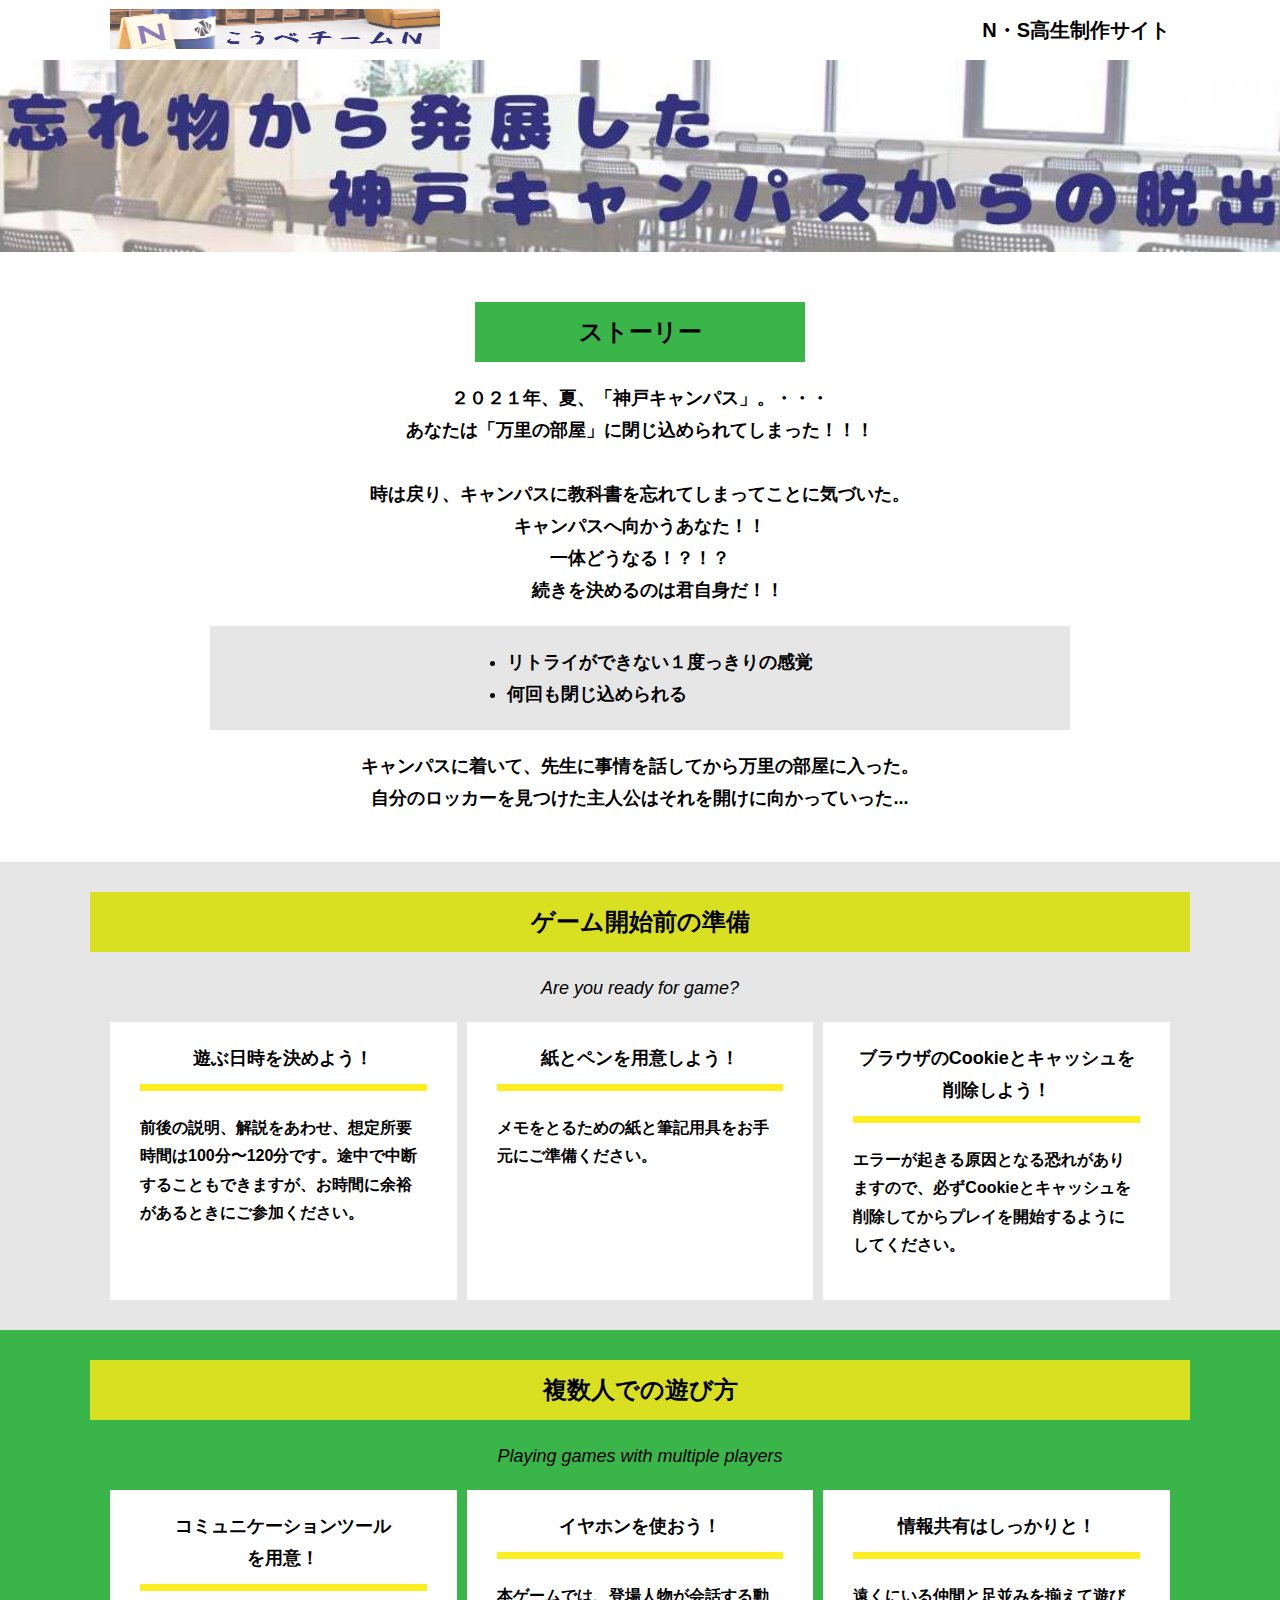
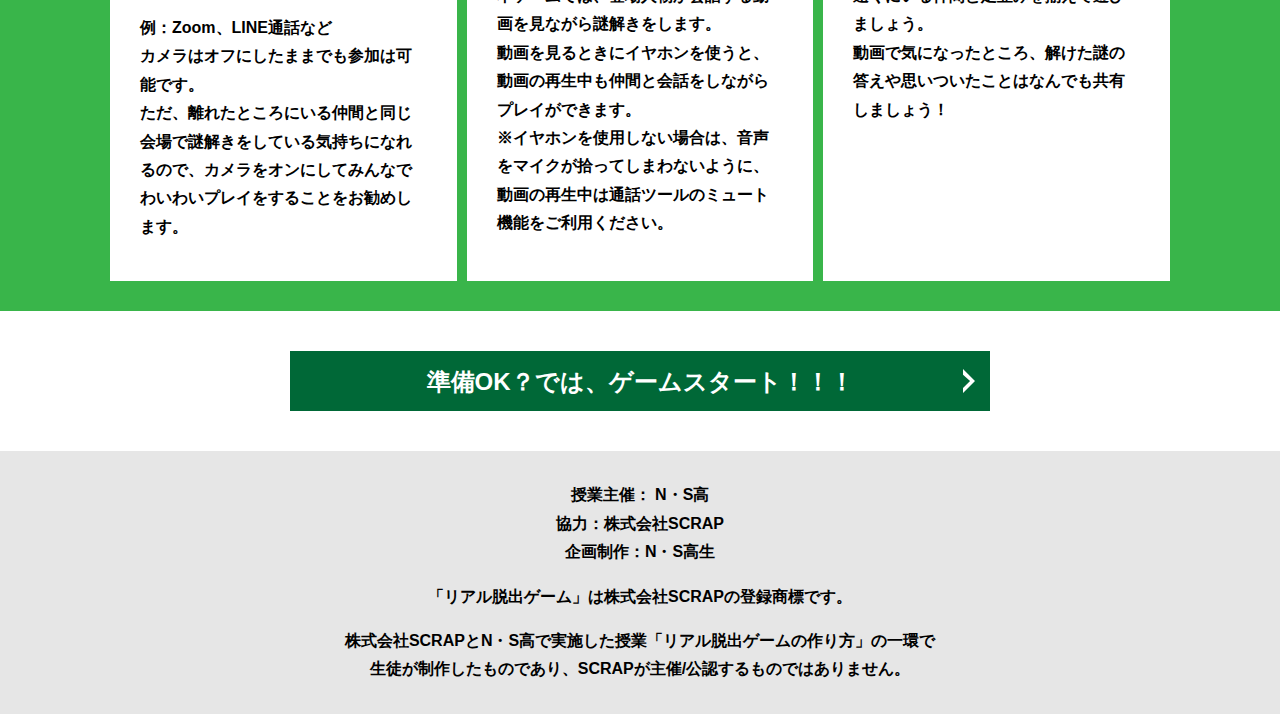
<file: index.html>
<!DOCTYPE html>
<html lang="ja">
<head>
  <meta charset="UTF-8">
  <meta http-equiv="X-UA-Compatible" content="IE=edge">
  <meta name="viewport" content="width=device-width, initial-scale=1.0">
  <title>忘れ物から発展した神戸キャンパスからの脱出 │ Project N</title>
  <link rel="stylesheet" href="assets/css/normalize.css">
  <link rel="stylesheet" href="assets/css/style.css">
</head>
<body>
  <svg width="0" height="0" class="hidden">
    <symbol xmlns="http://www.w3.org/2000/svg" viewBox="0 0 12.47 24.94" id="arrow" class="arrow_svg">
      <title>arrow</title>
      <polygon points="0 24.94 0 19.66 7.35 12.47 0 5.92 0 0 12.47 12.47 0 24.94"/>
    </symbol>
  </svg>
  <header class="header">
    <div class="container">
      <div class="header__logo"><img class="logo" src="assets/images/logo.png" alt="チームロゴ"></div>
      <div class="header__name">N・S高生制作サイト</div>
    </div>
  </header>
  <main class="main index-page">
    <!-- タイトルエリア　ここから -->
    <h1 class="main-title"><img src="assets/images/top.jpg" alt="Presented by SCRAP×N・S高リアル脱出ゲーム制作PJ 忘れ物から発展した神戸キャンパスからの脱出"></h1>
    <!-- タイトルエリア　ここまで -->
    <section class="section section--story">
      <div class="container">
        <h2 class="section-title section-title--keycolor section-title--story">ストーリー</h2>
        <div class="story">
          <p class="text-center">２０２１年、夏、「神戸キャンパス」。・・・<br>
            あなたは「万里の部屋」に閉じ込められてしまった！！！<br>
            <br>
            時は戻り、キャンパスに教科書を忘れてしまってことに気づいた。<br>
            キャンパスへ向かうあなた！！<br>
            一体どうなる！？！？<br>
           　　続きを決めるのは君自身だ！！<br>
            </p>
          <div class="story__note__outer bg-color--gray">
            <ul class="story__note">
              <li>リトライができない１度っきりの感覚</li>
              <li>何回も閉じ込められる</li>
            </ul>
          </div>
          <p class="text-center">キャンパスに着いて、先生に事情を話してから万里の部屋に入った。<br>
            自分のロッカーを見つけた主人公はそれを開けに向かっていった...</p>
        </div>
      </div>
    </section>
    <section class="section bg-color--gray">
      <div class="container">
        <h2 class="section-title">ゲーム開始前の準備</h2>
        <p class="font-eng text-center">Are you ready for game?</p>
        <!--
          class名"row"内のclass名"column"が横並びになります。
          改行する場合は以下のように追加してください。
          <div class="row">
            <div class="column">
              ～ 内容 ～
            </div>
          </div>
        -->
        <div class="row">
          <div class="column">
            <div class="card">
              <h3 class="card__title">遊ぶ日時を決めよう！</h3>
              <p class="card__content">前後の説明、解説をあわせ、想定所要時間は100分〜120分です。途中で中断することもできますが、お時間に余裕があるときにご参加ください。</p>
            </div>
          </div>
          <div class="column">
            <div class="card">
              <h3 class="card__title">紙とペンを用意しよう！</h3>
              <p class="card__content">メモをとるための紙と筆記用具をお手元にご準備ください。</p>
            </div>
          </div>
          <div class="column">
            <div class="card">
              <h3 class="card__title">ブラウザのCookieとキャッシュを<br>削除しよう！</h3>
              <p class="card__content">エラーが起きる原因となる恐れがありますので、必ずCookieとキャッシュを削除してからプレイを開始するようにしてください。</p>
            </div>
          </div>
        </div>
      </div>
    </section>
    <section class="section bg-color--keycolor">
      <div class="container">
        <h2 class="section-title">複数人での遊び方</h2>
        <p class="font-eng text-center">Playing games with multiple players</p>
        <div class="row">
          <div class="column">
            <div class="card">
              <h3 class="card__title">コミュニケーションツール<br>を用意！</h3>
              <p class="card__content">例：Zoom、LINE通話など<br>
                カメラはオフにしたままでも参加は可能です。<br>
                ただ、離れたところにいる仲間と同じ会場で謎解きをしている気持ちになれるので、カメラをオンにしてみんなでわいわいプレイをすることをお勧めします。</p>
            </div>
          </div>
          <div class="column">
            <div class="card">
              <h3 class="card__title">イヤホンを使おう！</h3>
              <p class="card__content">本ゲームでは、登場人物が会話する動画を見ながら謎解きをします。<br>
                動画を見るときにイヤホンを使うと、動画の再生中も仲間と会話をしながらプレイができます。<br>
                ※イヤホンを使用しない場合は、音声をマイクが拾ってしまわないように、動画の再生中は通話ツールのミュート機能をご利用ください。</p>
            </div>
          </div>
          <div class="column">
            <div class="card">
              <h3 class="card__title">情報共有はしっかりと！</h3>
              <p class="card__content">遠くにいる仲間と足並みを揃えて遊びましょう。<br>
                動画で気になったところ、解けた謎の答えや思いついたことはなんでも共有しましょう！</p>
            </div>
          </div>
        </div>
      </div>
    </section>
    <section class="section">
      <div class="container">
        <a class="btn" href="main.html">準備OK？では、ゲームスタート！！！<svg class="btn__arrow"><use xlink:href="#arrow"></use></svg></a>
      </div>
    </section>
  </main>
  <footer class="footer section bg-color--gray">
    <div class="container">
      <p class="text-center">授業主催： N・S高<br>協力：株式会社SCRAP<br>企画制作：N・S高生</p>
      <p class="text-center">「リアル脱出ゲーム」は株式会社SCRAPの登録商標です。</p>
      <p class="text-center">株式会社SCRAPとN・S高で実施した授業「リアル脱出ゲームの作り方」の一環で<br>生徒が制作したものであり、SCRAPが主催/公認するものではありません。</p>
    </div>
  </footer>
</body>
</html>
</file>
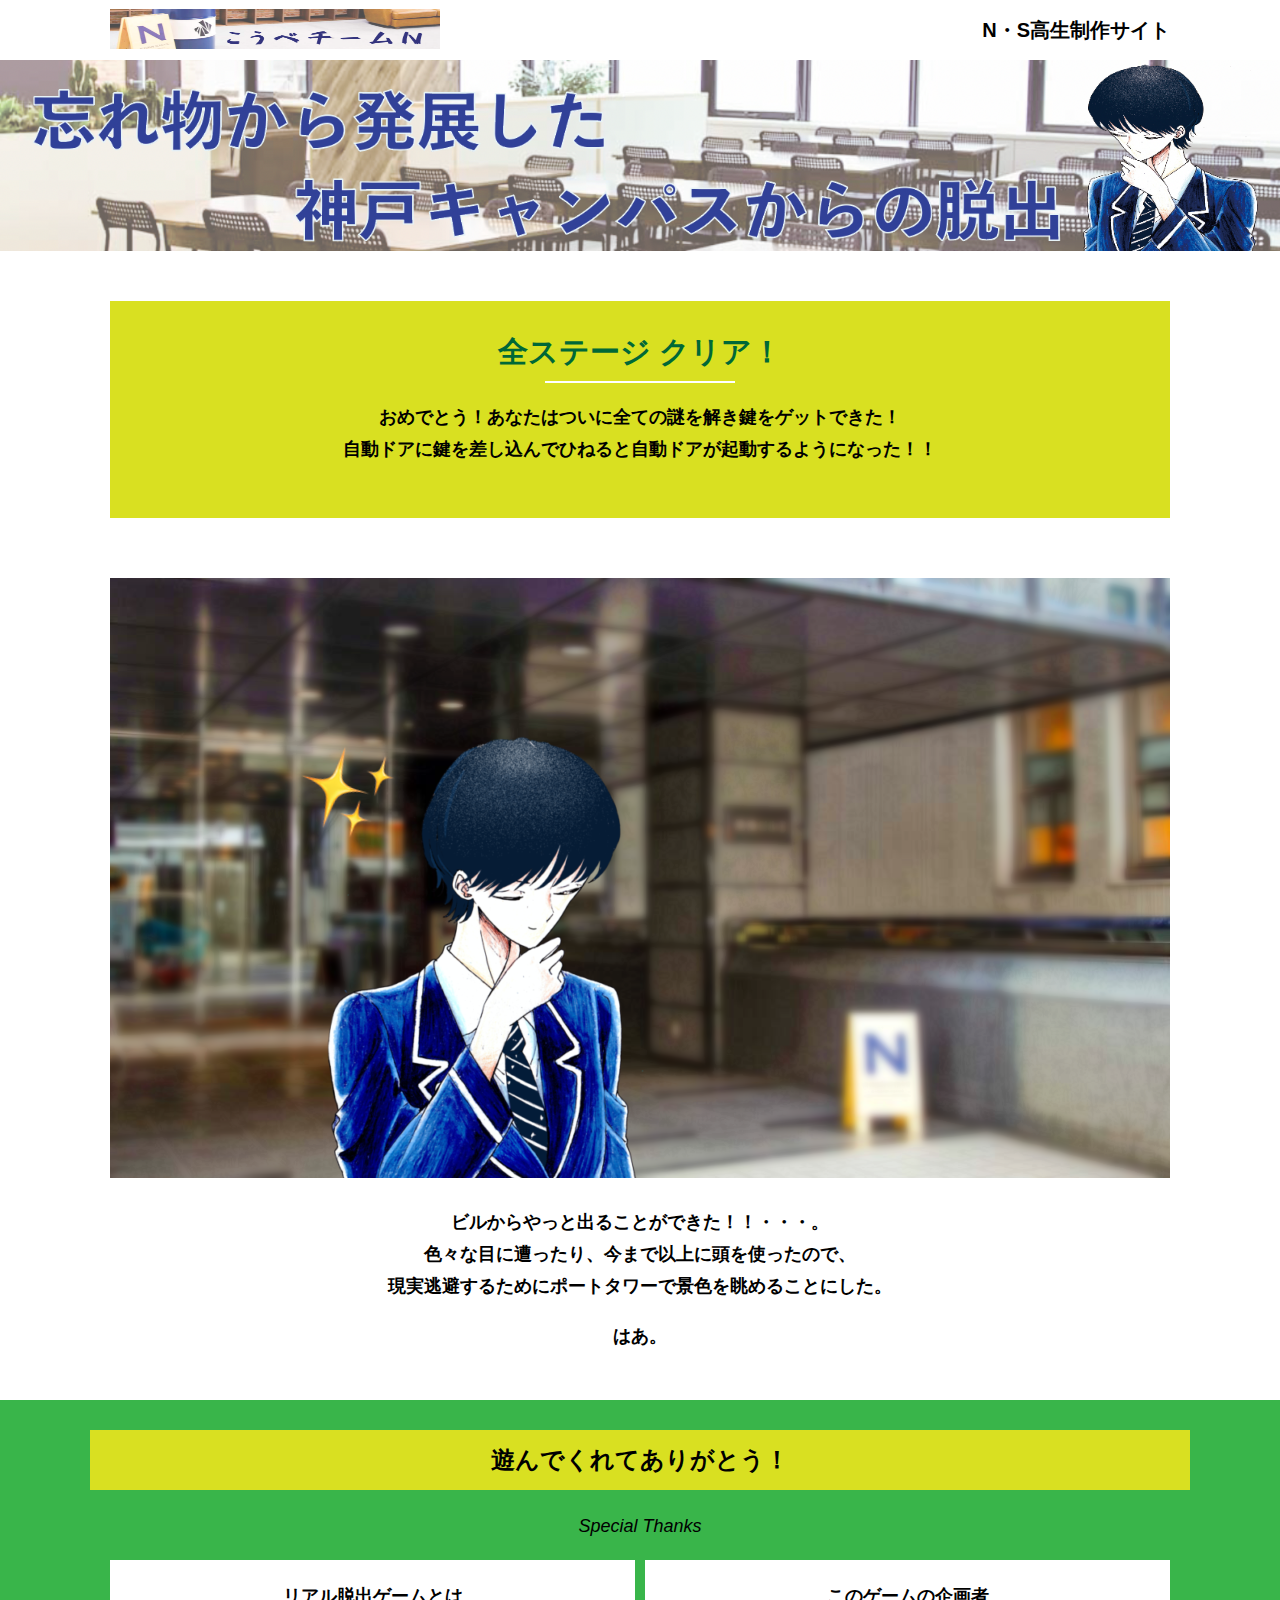
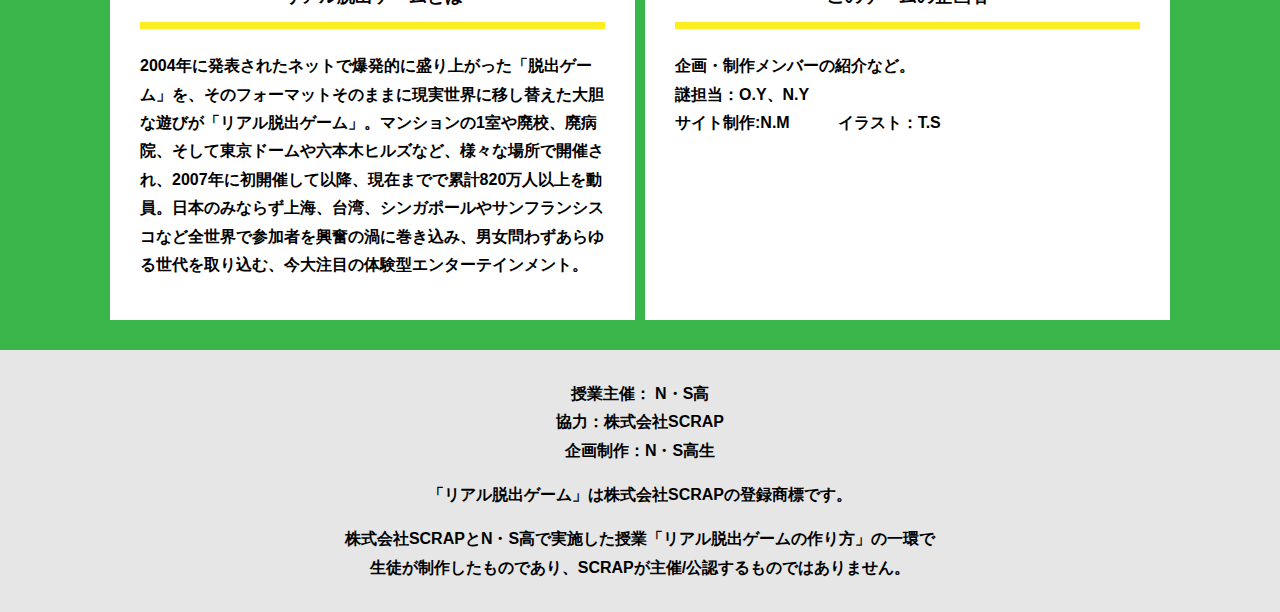
<file: final.html>
<!DOCTYPE html>
<html lang="ja">
<head>
  <meta charset="UTF-8">
  <meta http-equiv="X-UA-Compatible" content="IE=edge">
  <meta name="viewport" content="width=device-width, initial-scale=1.0">
  <title>忘れ物から発展した神戸キャンパスからの脱出 │ Project N</title>
  <link rel="stylesheet" href="assets/css/normalize.css">
  <link rel="stylesheet" href="assets/css/style.css">
</head>
<body>
  <header class="header">
    <div class="container">
      <div class="header__logo"><img class="logo" src="assets/images/logo.png" alt="チームロゴ"></div>
      <div class="header__name">N・S高生制作サイト</div>
    </div>
  </header>
  <main class="main final-page">
    <!-- タイトルエリア　ここから -->
    <h1 class="main-title"><img src="assets/images/top.kobe.png" alt="忘れ物から発展した神戸キャンパスからの脱出"></h1>
    <!-- タイトルエリア　ここまで -->
    <section class="section">
      <div class="container">
        <div class="box bg-color--subcolor">
          <h2 class="section-title--border">全ステージ クリア！</h2>
          <p class="text-center">おめでとう！あなたはついに全ての謎を解き鍵をゲットできた！<br>
            自動ドアに鍵を差し込んでひねると自動ドアが起動するようになった！！</p>
        </div>
      </div>
    </section>
    <section class="section">
      <div class="container">
          <figure class="image__container">
             <img src="assets/images/nakamura.png" alt="">
          </figure>

<!--  YouTube貼り付け
            <div class="youtube__container">
              <div class="youtube">
                <iframe width="560" height="315" src="https://www.youtube.com/embed/IRyJe-0Uie0?controls=0" title="YouTube video player" frameborder="0" allow="accelerometer; autoplay; clipboard-write; encrypted-media; gyroscope; picture-in-picture" allowfullscreen></iframe>
              </div>
            </div>
Youtube貼り付けここまで-->
         
      </div>
        
        <p class="text-center">ビルからやっと出ることができた！！・・・。<br>
          色々な目に遭ったり、今まで以上に頭を使ったので、<br>
          現実逃避するためにポートタワーで景色を眺めることにした。</p>
        <p class="text-center">はあ。</p>
      </div>
    </section>
    <section class="section bg-color--keycolor">
      <div class="container">
        <h2 class="section-title">遊んでくれてありがとう！</h2>
        <p class="font-eng text-center">Special Thanks</p>
        <div class="row">
          <div class="column">
            <div class="card">
              <h3 class="card__title">リアル脱出ゲームとは</h3>
              <p class="card__content">2004年に発表されたネットで爆発的に盛り上がった「脱出ゲーム」を、そのフォーマットそのままに現実世界に移し替えた大胆な遊びが「リアル脱出ゲーム」。マンションの1室や廃校、廃病院、そして東京ドームや六本木ヒルズなど、様々な場所で開催され、2007年に初開催して以降、現在までで累計820万人以上を動員。日本のみならず上海、台湾、シンガポールやサンフランシスコなど全世界で参加者を興奮の渦に巻き込み、男女問わずあらゆる世代を取り込む、今大注目の体験型エンターテインメント。</p>
            </div>
          </div>
          <div class="column">
            <div class="card">
              <h3 class="card__title">このゲームの企画者</h3>
              <p class="card__content">企画・制作メンバーの紹介など。<br>
                謎担当：O.Y、N.Y<br>
                サイト制作:N.M　　　イラスト：T.S</p>
            </div>
          </div>
        </div>
      </div>
    </section>
  </main>
  <footer class="footer section bg-color--gray">
    <div class="container">
        <p class="text-center">授業主催： N・S高<br>協力：株式会社SCRAP<br>企画制作：N・S高生</p>
        <p class="text-center">「リアル脱出ゲーム」は株式会社SCRAPの登録商標です。</p>
        <p class="text-center">株式会社SCRAPとN・S高で実施した授業「リアル脱出ゲームの作り方」の一環で<br>生徒が制作したものであり、SCRAPが主催/公認するものではありません。</p>
    </div>
  </footer>
</body>
</html>
</file>
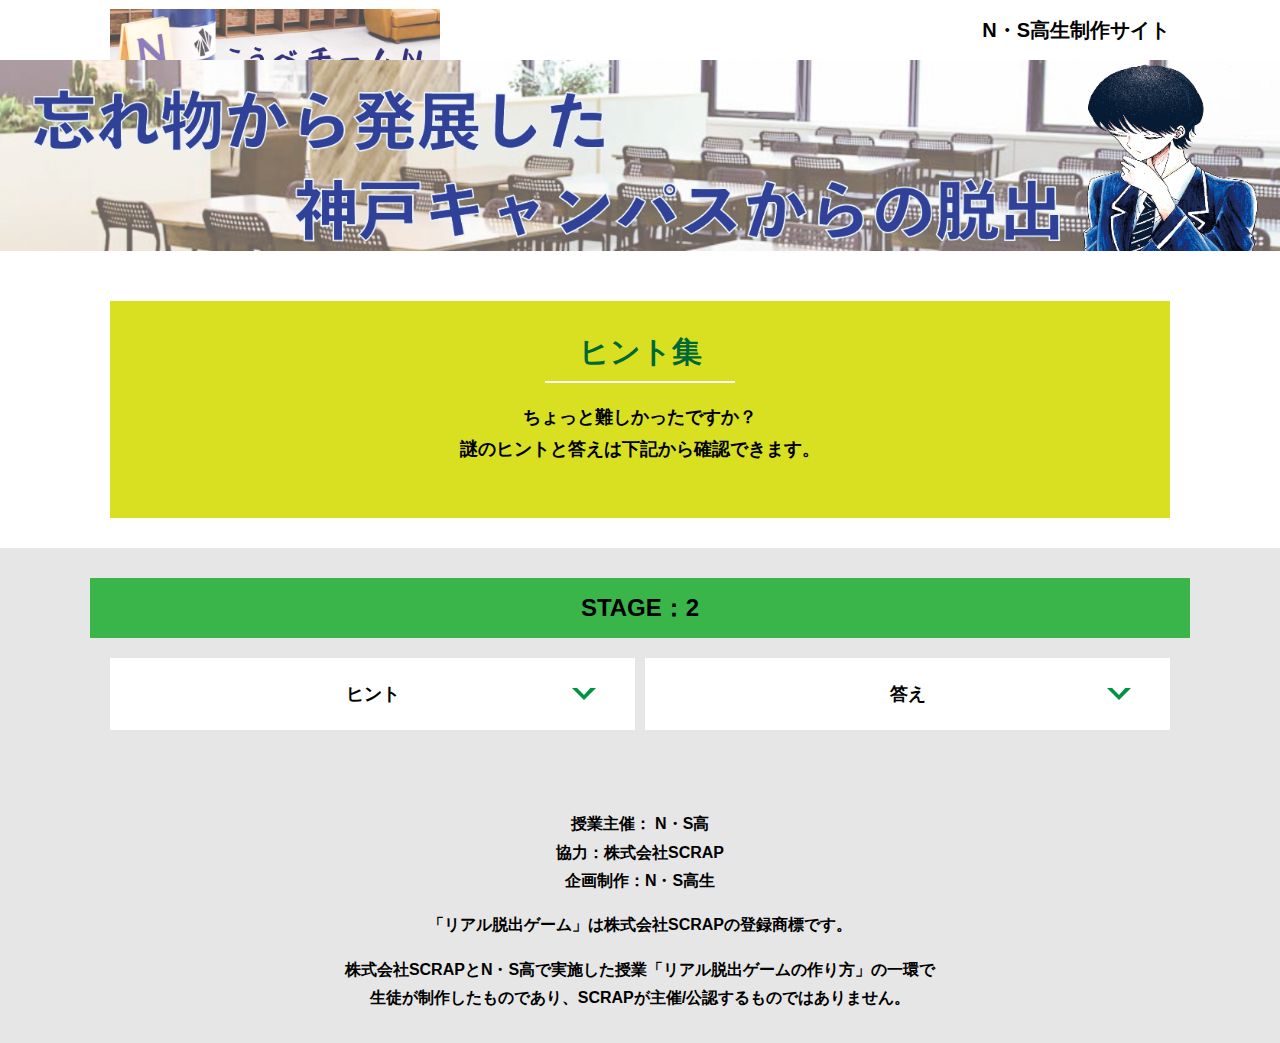
<file: hint2.html>
<!DOCTYPE html>
<html lang="ja">
<head>
  <meta charset="UTF-8">
  <meta http-equiv="X-UA-Compatible" content="IE=edge">
  <meta name="viewport" content="width=device-width, initial-scale=1.0">
  <title>ヒント │ 忘れ物から発展した神戸キャンパスからの脱出 │ Project N</title>
  <link rel="stylesheet" href="assets/css/normalize.css">
  <link rel="stylesheet" href="assets/css/style.css">
</head>
<body>
  <svg width="0" height="0" class="hidden">
    <symbol xmlns="http://www.w3.org/2000/svg" viewBox="0 0 12.47 24.94" id="arrow" class="arrow_svg">
      <title>arrow</title>
      <polygon points="0 24.94 0 19.66 7.35 12.47 0 5.92 0 0 12.47 12.47 0 24.94"/>
    </symbol>
  </svg>
  <header class="header">
    <div class="container">
      <div class="header__logo"><img src="assets/images/logo.png" alt="チームロゴ"></div>
      <div class="header__name">N・S高生制作サイト</div>
    </div>
  </header>
  <main class="main hint-page">
    <!-- タイトルエリア　ここから -->
    <h1 class="main-title"><img src="assets/images/top.kobe.png" alt="忘れ物から発展した神戸キャンパスからの脱出"></h1>
    <!-- タイトルエリア　ここまで -->
    <section class="section">
      <div class="container">
        <div class="box bg-color--subcolor">
          <h2 class="section-title--border">ヒント集</h2>
          <p class="text-center">ちょっと難しかったですか？<br>
            謎のヒントと答えは下記から確認できます。</p>
        </div>
      </div>
    </section>
    <!-- STAGE2ヒント　ここから -->
    <section id="stage2" class="section bg-color--gray">
      <div class="container">
        <h2 class="section-title section-title--keycolor">STAGE：2</h2>
        <div class="row">
          <div class="column">
            <div class="card">
              <h3 class="card__title">ヒント<svg class="card__arrow"><use xlink:href="#arrow"></use></svg></h3>
              <p class="card__content">迷路を解いてカタカナを読んでみよう</p>
            </div>
              
 <!-- 2-2ヒント追加
            <div class="card">
              <h3 class="card__title">2-2ヒント<svg class="card__arrow"><use xlink:href="#arrow"></use></svg></h3>
              <p class="card__content">テキストテキストテキストテキストテキストテキストテキストテキストテキストテキスト</p>
            </div>
2-2ヒント追加ここまで -->

 <!-- 2-3ヒント追加
        　　 <div class="card">
              <h3 class="card__title">2-3ヒント<svg class="card__arrow"><use xlink:href="#arrow"></use></svg></h3>
              <p class="card__content">テキストテキストテキストテキストテキストテキストテキストテキストテキストテキスト</p>
            </div>
2-3ヒント追加ここまで -->
              
          </div>
          <div class="column">
            <div class="card">
              <h3 class="card__title">答え<svg class="card__arrow"><use xlink:href="#arrow"></use></svg></h3>
              <p class="card__content">マネキンポケット</p>
            </div>
              
<!-- 2-2答え追加
            <div class="card">
              <h3 class="card__title">2-2答え<svg class="card__arrow"><use xlink:href="#arrow"></use></svg></h3>
              <p class="card__content">587412369/p>
            </div>
2-2答え追加ここまで -->
              
<!-- 2-3答え追加          
            <div class="card">
              <h3 class="card__title">2-3答え<svg class="card__arrow"><use xlink:href="#arrow"></use></svg></h3>
              <p class="card__content">587412369/p>
            </div>
2-3答え追加ここまで -->
              
          </div>
        </div>
      </div>
    </section>
    <!-- STAGE2ヒント　ここまで -->
  </main>
  <footer class="footer section bg-color--gray">
    <div class="container">
        <p class="text-center">授業主催： N・S高<br>協力：株式会社SCRAP<br>企画制作：N・S高生</p>
        <p class="text-center">「リアル脱出ゲーム」は株式会社SCRAPの登録商標です。</p>
        <p class="text-center">株式会社SCRAPとN・S高で実施した授業「リアル脱出ゲームの作り方」の一環で<br>生徒が制作したものであり、SCRAPが主催/公認するものではありません。</p>
    </div>
  </footer>
  <script src="assets/js/hint.js"></script>
</body>
</html>
</file>
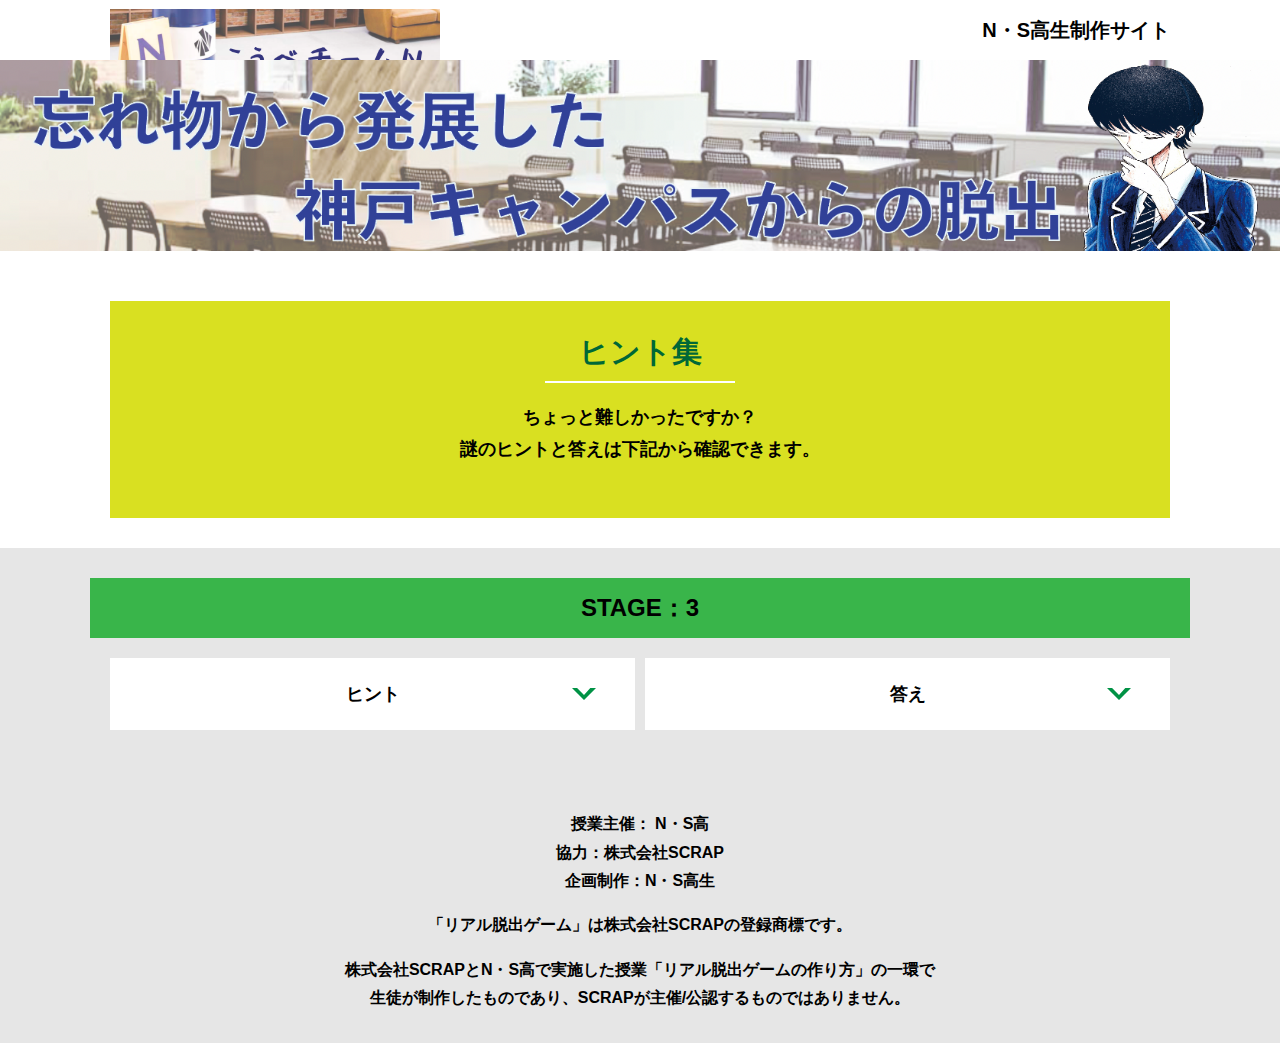
<file: hint3.html>
<!DOCTYPE html>
<html lang="ja">
<head>
  <meta charset="UTF-8">
  <meta http-equiv="X-UA-Compatible" content="IE=edge">
  <meta name="viewport" content="width=device-width, initial-scale=1.0">
  <title>ヒント │ 忘れ物から発展した神戸キャンパスからの脱出 │ Project N</title>
  <link rel="stylesheet" href="assets/css/normalize.css">
  <link rel="stylesheet" href="assets/css/style.css">
</head>
<body>
  <svg width="0" height="0" class="hidden">
    <symbol xmlns="http://www.w3.org/2000/svg" viewBox="0 0 12.47 24.94" id="arrow" class="arrow_svg">
      <title>arrow</title>
      <polygon points="0 24.94 0 19.66 7.35 12.47 0 5.92 0 0 12.47 12.47 0 24.94"/>
    </symbol>
  </svg>
  <header class="header">
    <div class="container">
      <div class="header__logo"><img src="assets/images/logo.png" alt="チームロゴ"></div>
      <div class="header__name">N・S高生制作サイト</div>
    </div>
  </header>
  <main class="main hint-page">
    <!-- タイトルエリア　ここから -->
    <h1 class="main-title"><img src="assets/images/top.kobe.png" alt="忘れ物から発展した神戸キャンパスからの脱出"></h1>
    <!-- タイトルエリア　ここまで -->
    <section class="section">
      <div class="container">
        <div class="box bg-color--subcolor">
          <h2 class="section-title--border">ヒント集</h2>
          <p class="text-center">ちょっと難しかったですか？<br>
            謎のヒントと答えは下記から確認できます。</p>
        </div>
      </div>
    </section>
    <!-- STAGE3ヒント　ここから -->
    <section id="stage3" class="section bg-color--gray">
      <div class="container">
        <h2 class="section-title section-title--keycolor">STAGE：3</h2>
        <div class="row">
          <div class="column">
            <div class="card">
              <h3 class="card__title">ヒント<svg class="card__arrow"><use xlink:href="#arrow"></use></svg></h3>
              <p class="card__content">「なやまたあかさはら」これを数字と照らし合わせると?</p>
            </div>
              
 <!-- 3-2ヒント追加
            <div class="card">
              <h3 class="card__title">3-2ヒント<svg class="card__arrow"><use xlink:href="#arrow"></use></svg></h3>
              <p class="card__content">テキストテキストテキストテキストテキストテキストテキストテキストテキストテキスト</p>
            </div>
3-2ヒント追加ここまで -->

 <!-- 3-3ヒント追加
        　　 <div class="card">
              <h3 class="card__title">3-3ヒント<svg class="card__arrow"><use xlink:href="#arrow"></use></svg></h3>
              <p class="card__content">テキストテキストテキストテキストテキストテキストテキストテキストテキストテキスト</p>
            </div>
3-3ヒント追加ここまで -->
              
          </div>
          <div class="column">
            <div class="card">
              <h3 class="card__title">答え<svg class="card__arrow"><use xlink:href="#arrow"></use></svg></h3>
              <p class="card__content">587412369</p>
            </div>

 <!-- 3-2答え追加
            <div class="card">
              <h3 class="card__title">3-2答え<svg class="card__arrow"><use xlink:href="#arrow"></use></svg></h3>
              <p class="card__content">ううう</p>
            </div>
3-2答え追加ここまで -->
              
<!-- 3-3答え追加          
            <div class="card">
              <h3 class="card__title">2-3答え<svg class="card__arrow"><use xlink:href="#arrow"></use></svg></h3>
              <p class="card__content">ううう</p>
            </div>
3-3答え追加ここまで -->
              
          </div>
        </div>
      </div>
    </section>
    <!-- STAGE3ヒント　ここまで -->
  </main>
  <footer class="footer section bg-color--gray">
    <div class="container">
        <p class="text-center">授業主催： N・S高<br>協力：株式会社SCRAP<br>企画制作：N・S高生</p>
        <p class="text-center">「リアル脱出ゲーム」は株式会社SCRAPの登録商標です。</p>
        <p class="text-center">株式会社SCRAPとN・S高で実施した授業「リアル脱出ゲームの作り方」の一環で<br>生徒が制作したものであり、SCRAPが主催/公認するものではありません。</p>
    </div>
  </footer>
  <script src="assets/js/hint.js"></script>
</body>
</html>
</file>
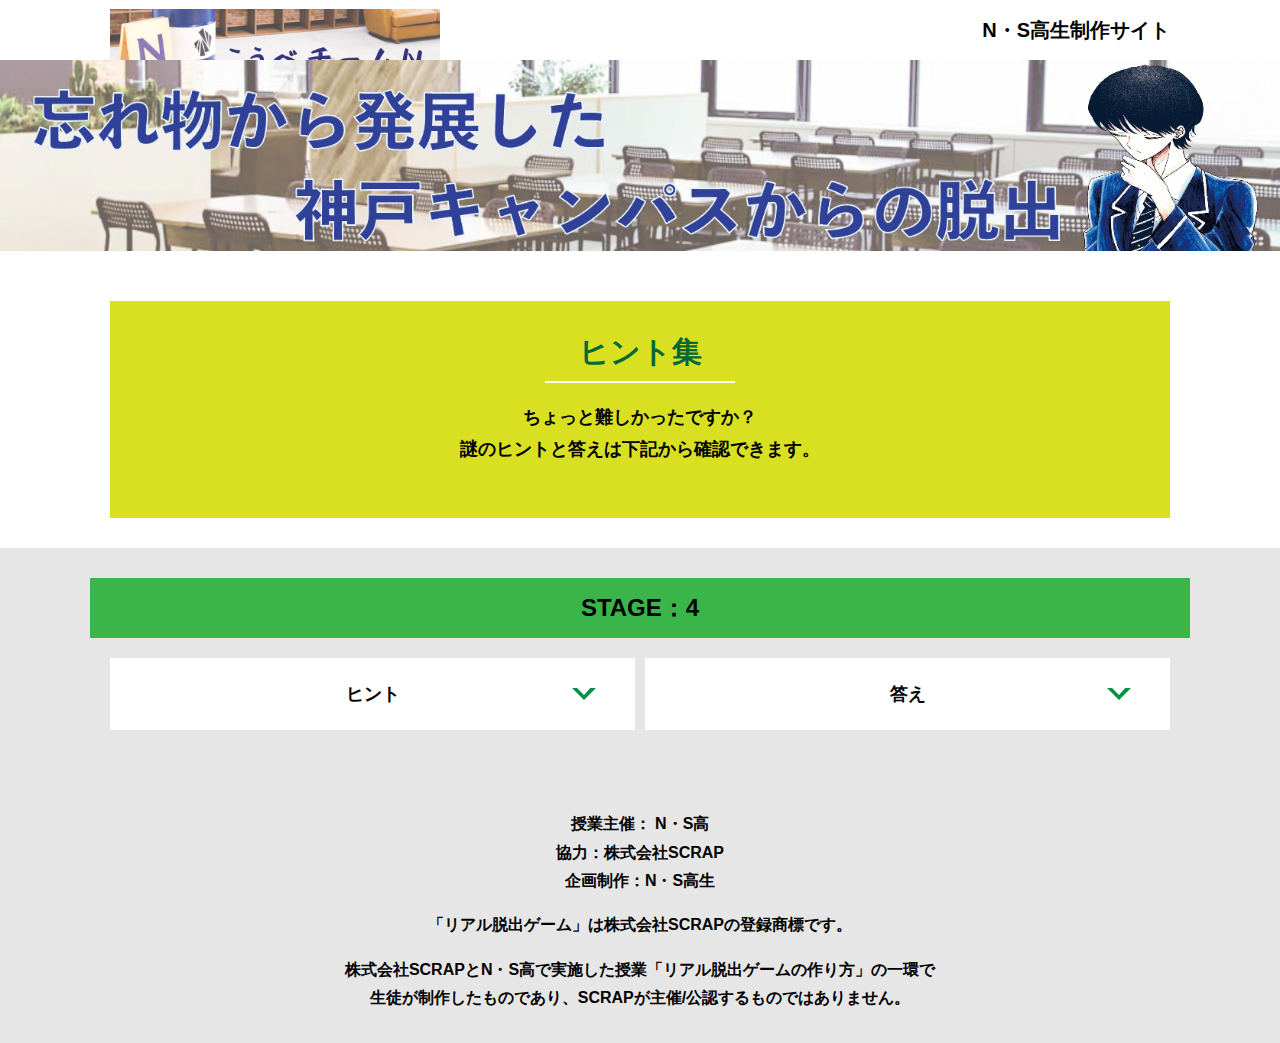
<file: hint4.html>
<!DOCTYPE html>
<html lang="ja">
<head>
  <meta charset="UTF-8">
  <meta http-equiv="X-UA-Compatible" content="IE=edge">
  <meta name="viewport" content="width=device-width, initial-scale=1.0">
  <title>ヒント │ 忘れ物から発展した神戸キャンパスからの脱出 │ Project N</title>
  <link rel="stylesheet" href="assets/css/normalize.css">
  <link rel="stylesheet" href="assets/css/style.css">
</head>
<body>
  <svg width="0" height="0" class="hidden">
    <symbol xmlns="http://www.w3.org/2000/svg" viewBox="0 0 12.47 24.94" id="arrow" class="arrow_svg">
      <title>arrow</title>
      <polygon points="0 24.94 0 19.66 7.35 12.47 0 5.92 0 0 12.47 12.47 0 24.94"/>
    </symbol>
  </svg>
  <header class="header">
    <div class="container">
      <div class="header__logo"><img src="assets/images/logo.png" alt="チームロゴ"></div>
      <div class="header__name">N・S高生制作サイト</div>
    </div>
  </header>
  <main class="main hint-page">
    <!-- タイトルエリア　ここから -->
    <h1 class="main-title"><img src="assets/images/top.kobe.png" alt="忘れ物から発展した神戸キャンパスからの脱出"></h1>
    <!-- タイトルエリア　ここまで -->
    <section class="section">
      <div class="container">
        <div class="box bg-color--subcolor">
          <h2 class="section-title--border">ヒント集</h2>
          <p class="text-center">ちょっと難しかったですか？<br>
            謎のヒントと答えは下記から確認できます。</p>
        </div>
      </div>
    </section>
    <!-- STAGE3ヒント　ここから -->
    <section id="stage3" class="section bg-color--gray">
      <div class="container">
        <h2 class="section-title section-title--keycolor">STAGE：4</h2>
        <div class="row">
          <div class="column">
            <div class="card">
              <h3 class="card__title">ヒント<svg class="card__arrow"><use xlink:href="#arrow"></use></svg></h3>
              <p class="card__content">それぞれのアルファベットは何番目だろう</p>
            </div>
              
 <!-- 3-2ヒント追加
            <div class="card">
              <h3 class="card__title">3-2ヒント<svg class="card__arrow"><use xlink:href="#arrow"></use></svg></h3>
              <p class="card__content">テキストテキストテキストテキストテキストテキストテキストテキストテキストテキスト</p>
            </div>
3-2ヒント追加ここまで -->

 <!-- 3-3ヒント追加
        　　 <div class="card">
              <h3 class="card__title">3-3ヒント<svg class="card__arrow"><use xlink:href="#arrow"></use></svg></h3>
              <p class="card__content">テキストテキストテキストテキストテキストテキストテキストテキストテキストテキスト</p>
            </div>
3-3ヒント追加ここまで -->
              
          </div>
          <div class="column">
            <div class="card">
              <h3 class="card__title">答え<svg class="card__arrow"><use xlink:href="#arrow"></use></svg></h3>
              <p class="card__content">MATAASHITA</p>
            </div>

 <!-- 3-2答え追加
            <div class="card">
              <h3 class="card__title">3-2答え<svg class="card__arrow"><use xlink:href="#arrow"></use></svg></h3>
              <p class="card__content">ううう</p>
            </div>
3-2答え追加ここまで -->
              
<!-- 3-3答え追加          
            <div class="card">
              <h3 class="card__title">2-3答え<svg class="card__arrow"><use xlink:href="#arrow"></use></svg></h3>
              <p class="card__content">ううう</p>
            </div>
3-3答え追加ここまで -->
              
          </div>
        </div>
      </div>
    </section>
    <!-- STAGE3ヒント　ここまで -->
  </main>
  <footer class="footer section bg-color--gray">
    <div class="container">
        <p class="text-center">授業主催： N・S高<br>協力：株式会社SCRAP<br>企画制作：N・S高生</p>
        <p class="text-center">「リアル脱出ゲーム」は株式会社SCRAPの登録商標です。</p>
        <p class="text-center">株式会社SCRAPとN・S高で実施した授業「リアル脱出ゲームの作り方」の一環で<br>生徒が制作したものであり、SCRAPが主催/公認するものではありません。</p>
    </div>
  </footer>
  <script src="assets/js/hint.js"></script>
</body>
</html>
</file>
<file: assets/css/style.css>
@charset "UTF-8";
/****************************
 * 共通CSSのテンプレートです。
*****************************/
*,
*::before,
*::after {
  -webkit-box-sizing: border-box;
          box-sizing: border-box;
}

html {
  font-size: 18px;
  -webkit-box-sizing: border-box;
          box-sizing: border-box;
}

body {
  overflow-x: hidden;
  font-family: "游ゴシック体", "Yu Gothic", YuGothic, "ヒラギノ角ゴ Pro", "Hiragino Kaku Gothic Pro", "メイリオ", "Meiryo", sans-serif;
  font-size: 18px;
  line-height: 1.77778;
  font-weight: bold;
  text-decoration: none;
  border: none;
  list-style: none;
  color: #000;
  margin: 0;
}

img {
  width: 100%;
}

figure {
  margin: 0;
}

.logo{
  height: 40px;
}

figcaption {
  margin-top: 30px;
  font-size: 14px;
}

@media screen and (max-width: 767px) {
  figcaption {
    font-size: 13px;
  }
}

input[type=text] {
  font-size: 18px;
  border: none;
  padding: 25px 35px;
  display: block;
  margin: 0 auto;
  max-width: 580px;
  width: 100%;
}

::-webkit-input-placeholder {
  color: #999;
}

:-ms-input-placeholder {
  color: #999;
}

::-ms-input-placeholder {
  color: #999;
}

::placeholder {
  color: #999;
}

button {
  cursor: pointer;
  display: block;
  border: none;
  margin: 0 auto;
  background-color: #006837;
  color: #fff;
  width: 287px;
  height: 55px;
}

/*******************
* Layout
*******************/
.section {
  padding-top: 30px;
  padding-bottom: 30px;
}

.section--clear {
  /* ステージクリア画面 */
  position: fixed;
  display: none;
  /* 読み込み時に一瞬表示されるのを防ぐ */
  -webkit-box-pack: center;
      -ms-flex-pack: center;
          justify-content: center;
  -webkit-box-align: center;
      -ms-flex-align: center;
          align-items: center;
  top: 0;
  bottom: 0;
  left: 0;
  right: 0;
  z-index: 200;
}

.section--clear.isClear {
  display: -webkit-box;
  display: -ms-flexbox;
  display: flex;
}

.container {
  width: 1100px;
  padding-left: 20px;
  padding-right: 20px;
  margin: 0 auto;
}

@media screen and (max-width: 1100px) {
  .container {
    width: calc(100% - 40px);
  }
}

.row {
  display: -webkit-box;
  display: -ms-flexbox;
  display: flex;
  -ms-flex-line-pack: stretch;
      align-content: stretch;
  gap: 10px;
}

.row + .row {
  margin-top: 20px;
}

.column {
  width: 100%;
}

.card {
  background-color: #fff;
  margin-bottom: 20px;
  height: 100%;
}

.card__title {
  font-size: 18px;
  text-align: center;
  margin: 0;
  padding: 20px 30px;
  position: relative;
  cursor: pointer;
}

.card__content {
  -webkit-transition: all 0.3s;
  transition: all 0.3s;
  font-size: 16px;
  padding: 20px 30px;
  margin: 0;
  position: relative;
}

.card__content::before {
  display: block;
  content: '';
  width: calc(100% - 60px);
  height: 7px;
  background-color: #fcee21;
  position: absolute;
  top: -10px;
  left: 30px;
}

.hint-page .card {
  height: auto;
}

.hint-page .card__content {
  display: none;
  text-align: center;
}

.hint-page .card__arrow {
  position: absolute;
  top: calc(50% - 12px);
  right: 45px;
  -webkit-transform: rotate(90deg);
          transform: rotate(90deg);
  -webkit-transition: all 0.3s;
  transition: all 0.3s;
  fill: #009245;
  width: 12px;
  height: 24px;
}

.hint-page .card.is-open .card__content {
  display: block;
}

.hint-page .card.is-open .card__arrow {
  -webkit-transform: rotate(-90deg);
          transform: rotate(-90deg);
}

.box {
  padding: 35px 30px;
}

.youtube {
  position: relative;
  width: 100%;
  padding-top: 56.25%;
}

.youtube iframe {
  position: absolute;
  top: 0;
  left: 0;
  width: 100%;
  height: 100%;
}

.youtube__container {
  max-width: 800px;
  margin: 0 auto;
}

/*********************
* Color
*********************/
.bg-color--keycolor {
  background-color: #39b54a;
}

.bg-color--subcolor {
  background-color: #d9e021;
}

.bg-color--gray {
  background-color: #e6e6e6;
}

/*********************
* title
**********************/
.main-title {
  margin: 0;
}

.sub-title {
  text-align: center;
  font-size: 18px;
  line-height: 1.66667;
}

.sub-title__bg {
  background-color: #fcee21;
  padding-left: 1rem;
  padding-right: 1rem;
}

.section-title {
  font-size: 24px;
  line-height: 1.75;
  text-align: center;
  padding: 9px 20px;
  background-color: #d9e021;
  margin: 0 -20px 20px -20px;
}

.section-title__stage {
  display: inline-block;
  margin-right: 2rem;
}

.section-title--keycolorlight {
  background-color: #8cc63f;
}

.section-title--keycolorlight .section-title__stage {
  color: #fff;
}

.section-title--keycolor {
  background-color: #39b54a;
}

.section-title--story {
  width: 330px;
  margin: 0 auto 20px;
}

.section-title--border {
  position: relative;
  font-size: 30px;
  text-align: center;
  line-height: 1.06667;
  margin: 0;
  padding-bottom: 15px;
  color: #006837;
}

.section-title--border::after {
  position: absolute;
  bottom: 0;
  left: calc(50% - 95px);
  display: block;
  content: '';
  background-color: #fff;
  height: 2.6px;
  width: 190px;
}

/******************
* text
******************/
.font-eng {
  font-style: italic;
  font-weight: normal;
}

/*************************
* Button
*************************/
.btn {
  display: block;
  text-decoration: none;
  cursor: pointer;
  background-color: #006837;
  color: #fff;
  font-size: 24px;
  line-height: 1.54167;
  text-align: center;
  padding: 11.5px;
  width: calc(100% - 40px);
  max-width: 700px;
  margin: 10px auto;
  position: relative;
}

.btn:hover {
  opacity: 0.7;
}

.btn__arrow {
  position: absolute;
  top: calc(50% - 12px);
  right: 15px;
  fill: #fff;
  width: 12px;
  height: 24px;
}

/****************
* header
*****************/
.header {
  background-color: #fff;
  height: 60px;
}

.header .container {
  display: -webkit-box;
  display: -ms-flexbox;
  display: flex;
  -webkit-box-pack: justify;
      -ms-flex-pack: justify;
          justify-content: space-between;
  -webkit-box-align: center;
      -ms-flex-align: center;
          align-items: center;
  height: 100%;
}

.header__logo {
  width: 330px;
  height: 42px;
}

.header__name {
  font-size: 20px;
  line-height: 1.1;
}

.footer {
  font-size: 16px;
}

.footer p:first-child {
  margin-top: 0;
}

.footer p:last-child {
  margin-bottom: 0;
}

/********************
* main
********************/
.story__note {
  margin: 0;
}

.story__note__outer {
  width: 860px;
  display: -webkit-box;
  display: -ms-flexbox;
  display: flex;
  padding: 20px;
  margin: 20px auto;
  -webkit-box-pack: center;
      -ms-flex-pack: center;
          justify-content: center;
}

@media screen and (max-width: 940px) {
  .story__note__outer {
    width: 100%;
  }
}

.stage-column__container + .stage-column__container {
  border-top: 2px solid #fff;
}

.answer {
  font-size: 18px;
  margin-bottom: 20px;
  line-height: 80px;
  word-spacing: 20px;
}

.err-message {
  color: #c1272d;
  font-size: 18px;
  text-align: center;
}

.link-hint {
  text-align: center;
  display: block;
  margin-top: 20px;
}

.clear-message {
  background-color: #d9e021;
  padding: 30px 30px 60px;
  position: relative;
}

.clear-message__title {
  position: relative;
  display: block;
  text-align: center;
  color: #006837;
  font-size: 30px;
  padding-bottom: 10px;
  margin-bottom: 35px;
}

.clear-message__title::after {
  content: '';
  position: absolute;
  display: block;
  width: 183px;
  height: 2px;
  background-color: #fff;
  bottom: 0;
  left: calc(50% - (183px/2));
}

.clear-message__content {
  text-align: center;
}

.clear-message__btn {
  position: absolute;
  bottom: -30px;
  left: calc(50% - 144px);
  width: 288px;
  margin: 0;
}

/********************
* Utility
********************/
.text-center {
  text-align: center;
}

.text-left {
  text-align: left;
}

.text-right {
  text-align: right;
}

.hidden {
  display: none;
}
/*# sourceMappingURL=style.css.map */
</file>
